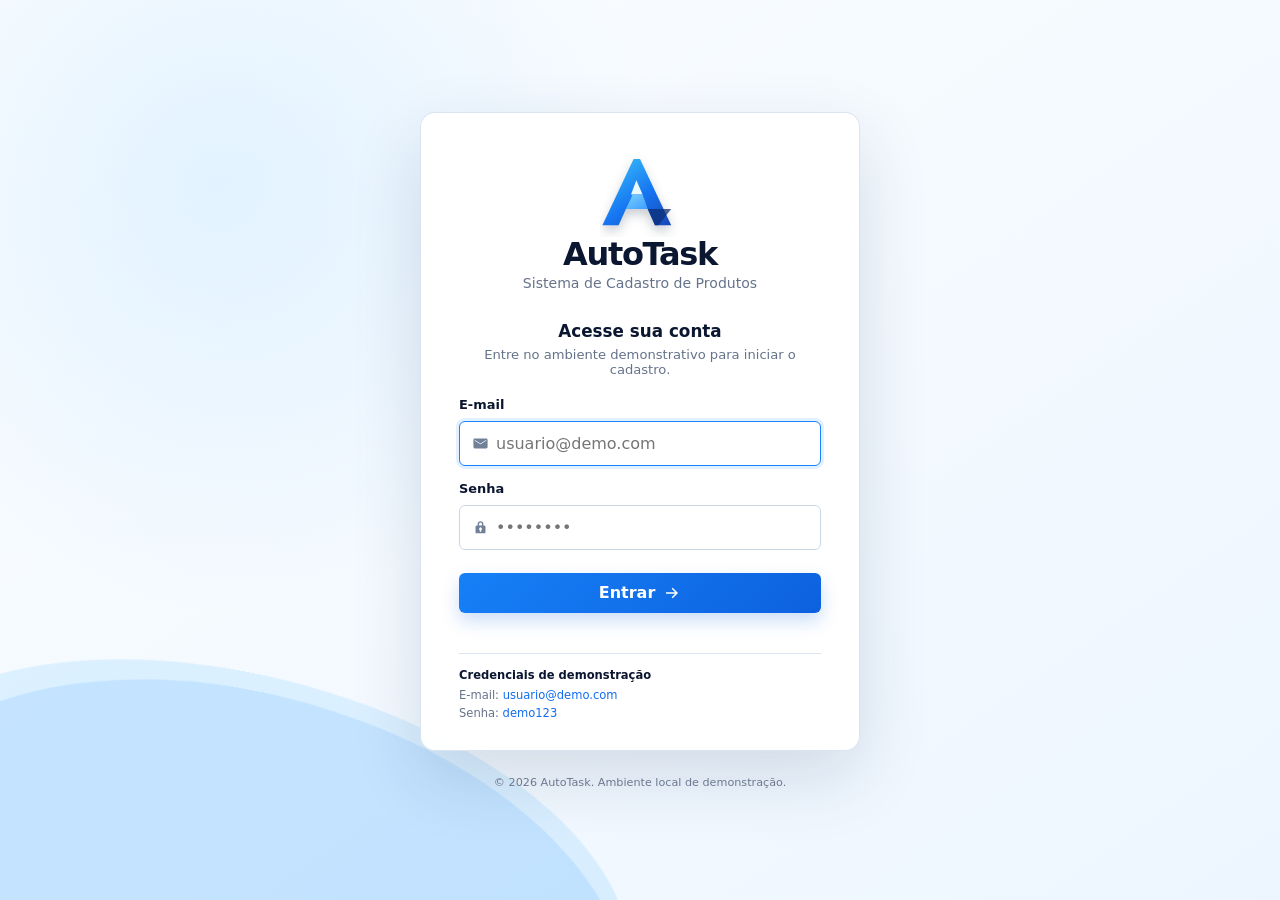
<file: site-demo/index.html>
<!doctype html>
<html lang="pt-BR">
<head>
    <meta charset="utf-8">
    <meta name="viewport" content="width=device-width, initial-scale=1">
    <meta name="description" content="Ambiente local de demonstração do AutoTask Bot.">
    <title>AutoTask — Login</title>
    <link rel="icon" href="assets/favicon.svg" type="image/svg+xml">
    <link rel="stylesheet" href="styles.css">
</head>
<body class="login-body">
    <div class="login-decoration login-decoration--one" aria-hidden="true"></div>
    <div class="login-decoration login-decoration--two" aria-hidden="true"></div>

    <main class="login-shell">
        <section class="login-card" aria-labelledby="login-title">
            <a class="brand brand--centered" href="index.html" tabindex="-1" aria-label="AutoTask">
                <img class="brand__logo brand__logo--large" src="assets/logo.svg" alt="">
                <span class="brand__name">AutoTask</span>
                <span class="brand__tagline">Sistema de Cadastro de Produtos</span>
            </a>

            <div class="login-heading">
                <h1 id="login-title">Acesse sua conta</h1>
                <p>Entre no ambiente demonstrativo para iniciar o cadastro.</p>
            </div>

            <form id="login-form" class="auth-form" autocomplete="off" novalidate>
                <label for="email">E-mail</label>
                <div class="input-shell">
                    <svg aria-hidden="true" viewBox="0 0 24 24"><path d="M4 5h16a2 2 0 0 1 2 2v10a2 2 0 0 1-2 2H4a2 2 0 0 1-2-2V7a2 2 0 0 1 2-2Zm0 3 8 5 8-5V7l-8 5-8-5v1Z"/></svg>
                    <input id="email" autofocus name="email" type="email" autocomplete="off" autocapitalize="none" spellcheck="false" placeholder="usuario@demo.com" required>
                </div>

                <label for="password">Senha</label>
                <div class="input-shell">
                    <svg aria-hidden="true" viewBox="0 0 24 24"><path d="M17 9h-1V7a4 4 0 1 0-8 0v2H7a2 2 0 0 0-2 2v9h14v-9a2 2 0 0 0-2-2Zm-7-2a2 2 0 1 1 4 0v2h-4V7Zm3 8.73V18h-2v-2.27a2 2 0 1 1 2 0Z"/></svg>
                    <input id="password" name="password" type="password" autocomplete="new-password" placeholder="••••••••" required>
                </div>

                <button class="button button--primary button--wide" type="submit">
                    <span>Entrar</span>
                    <svg aria-hidden="true" viewBox="0 0 24 24"><path d="m13 5 7 7-7 7-1.4-1.4 4.6-4.6H4v-2h12.2l-4.6-4.6L13 5Z"/></svg>
                </button>
                <p id="login-message" class="form-message" role="status" aria-live="polite"></p>
            </form>

            <aside class="demo-credentials">
                <strong>Credenciais de demonstração</strong>
                <span>E-mail: <code>usuario@demo.com</code></span>
                <span>Senha: <code>demo123</code></span>
            </aside>
        </section>

        <footer>© 2026 AutoTask. Ambiente local de demonstração.</footer>
    </main>

    <script src="login.js"></script>
</body>
</html>
</file>
<file: site-demo/styles.css>
:root {
    color-scheme: light;
    font-family: Inter, ui-sans-serif, system-ui, -apple-system, BlinkMacSystemFont, "Segoe UI", sans-serif;
    --navy-950: #07162e;
    --navy-900: #0b1c37;
    --navy-800: #112a4d;
    --blue-600: #126df0;
    --blue-500: #1984ff;
    --blue-100: #e8f3ff;
    --ink: #0b1730;
    --muted: #65738a;
    --line: #dbe4ef;
    --surface: #ffffff;
    --canvas: #f3f7fb;
    --success: #15805d;
    --danger: #b42318;
    background: var(--canvas);
    color: var(--ink);
}

* {
    box-sizing: border-box;
}

html {
    min-width: 980px;
}

body {
    margin: 0;
    min-height: 100vh;
}

button,
input,
textarea {
    font: inherit;
}

button,
a {
    -webkit-tap-highlight-color: transparent;
}

svg {
    fill: currentColor;
}

/* Brand */
.brand {
    color: var(--ink);
    text-decoration: none;
}

.brand__logo {
    width: 45px;
    height: 45px;
    object-fit: contain;
}

.brand__logo--large {
    width: 94px;
    height: 94px;
}

.brand__name {
    font-size: 1.42rem;
    font-weight: 850;
    letter-spacing: -0.04em;
}

.brand__tagline {
    color: var(--muted);
    font-size: 0.88rem;
}

.brand--centered {
    display: flex;
    flex-direction: column;
    align-items: center;
    gap: 2px;
}

.brand--centered .brand__name {
    margin-top: -8px;
    font-size: 2rem;
}

.brand--horizontal {
    display: inline-flex;
    align-items: center;
    gap: 6px;
}

/* Login */
.login-body {
    position: relative;
    overflow: hidden;
    background:
        radial-gradient(circle at 17% 20%, rgba(76, 179, 255, 0.13), transparent 27rem),
        linear-gradient(145deg, #fbfdff 0%, #edf6ff 100%);
}

.login-decoration {
    position: fixed;
    left: -12vw;
    width: 62vw;
    border-radius: 45% 55% 0 0;
    transform: rotate(11deg);
    pointer-events: none;
}

.login-decoration--one {
    bottom: -22vh;
    height: 47vh;
    background: rgba(137, 207, 255, 0.24);
}

.login-decoration--two {
    bottom: -31vh;
    height: 54vh;
    background: rgba(34, 143, 255, 0.12);
}

.login-shell {
    position: relative;
    z-index: 1;
    display: grid;
    place-items: center;
    align-content: center;
    min-height: 100vh;
    padding: 34px;
}

.login-card {
    width: min(100%, 440px);
    padding: 34px 38px 30px;
    border: 1px solid rgba(214, 226, 239, 0.92);
    border-radius: 15px;
    background: rgba(255, 255, 255, 0.96);
    box-shadow: 0 26px 70px rgba(15, 42, 76, 0.14);
}

.login-heading {
    margin: 30px 0 20px;
    text-align: center;
}

.login-heading h1 {
    margin: 0 0 6px;
    font-size: 1.05rem;
}

.login-heading p {
    margin: 0;
    color: var(--muted);
    font-size: 0.82rem;
}

.auth-form {
    display: grid;
    gap: 9px;
}

.auth-form label,
.field label {
    color: var(--ink);
    font-size: 0.81rem;
    font-weight: 750;
}

.input-shell {
    display: grid;
    grid-template-columns: 22px 1fr;
    align-items: center;
    min-height: 45px;
    margin-bottom: 6px;
    padding: 0 12px;
    border: 1px solid #cbd7e5;
    border-radius: 6px;
    background: #fff;
    color: #6f8097;
    transition: border-color 160ms ease, box-shadow 160ms ease;
}

.input-shell:focus-within {
    border-color: var(--blue-500);
    box-shadow: 0 0 0 3px rgba(25, 132, 255, 0.12);
}

.input-shell svg {
    width: 17px;
    height: 17px;
}

.input-shell input {
    min-width: 0;
    height: 43px;
    border: 0;
    outline: 0;
    color: var(--ink);
    background: transparent;
}

.button {
    display: inline-flex;
    align-items: center;
    justify-content: center;
    gap: 8px;
    min-height: 40px;
    padding: 0 16px;
    border: 0;
    border-radius: 6px;
    font-weight: 750;
    cursor: pointer;
    transition: transform 120ms ease, background 160ms ease, box-shadow 160ms ease;
}

.button:active {
    transform: translateY(1px);
}

.button svg {
    width: 18px;
    height: 18px;
}

.button--wide {
    width: 100%;
    margin-top: 8px;
}

.button--primary {
    background: linear-gradient(135deg, #1680f7, #0d61df);
    color: #fff;
    box-shadow: 0 8px 18px rgba(16, 104, 229, 0.22);
}

.button--primary:hover {
    background: linear-gradient(135deg, #0f73e9, #0a54c8);
}

.button--ghost {
    min-height: 34px;
    border: 1px solid var(--line);
    background: #fff;
    color: #536178;
    font-size: 0.75rem;
}

.form-message {
    min-height: 19px;
    margin: 2px 0 0;
    font-size: 0.76rem;
}

.form-message--error {
    color: var(--danger);
}

.form-message--success {
    color: var(--success);
}

.demo-credentials {
    display: grid;
    gap: 4px;
    margin-top: 10px;
    padding-top: 14px;
    border-top: 1px solid var(--line);
    color: var(--muted);
    font-size: 0.72rem;
}

.demo-credentials strong {
    margin-bottom: 2px;
    color: var(--ink);
}

.demo-credentials code {
    color: var(--blue-600);
    font-family: inherit;
}

.login-shell footer {
    margin-top: 25px;
    color: #6a7890;
    font-size: 0.7rem;
}

/* App */
.app-body {
    background: var(--canvas);
}

.app-header {
    position: sticky;
    top: 0;
    z-index: 10;
    display: flex;
    align-items: center;
    justify-content: space-between;
    height: 72px;
    padding: 0 28px 0 24px;
    border-bottom: 1px solid var(--line);
    background: rgba(255, 255, 255, 0.96);
    box-shadow: 0 2px 12px rgba(16, 42, 74, 0.05);
}

.app-header__right {
    display: flex;
    align-items: center;
    gap: 18px;
    font-size: 0.82rem;
    font-weight: 650;
}

.avatar {
    display: grid;
    place-items: center;
    width: 31px;
    height: 31px;
    border-radius: 50%;
    background: #63748d;
    color: white;
}

.avatar svg {
    width: 21px;
    height: 21px;
}

.app-layout {
    display: grid;
    grid-template-columns: 240px minmax(0, 1fr);
    min-height: calc(100vh - 72px);
}

.sidebar {
    display: flex;
    flex-direction: column;
    justify-content: space-between;
    padding: 24px 14px 30px;
    background:
        radial-gradient(circle at 50% 88%, rgba(42, 115, 202, 0.22), transparent 14rem),
        linear-gradient(180deg, var(--navy-950), var(--navy-800));
    color: white;
}

.sidebar nav {
    display: grid;
    gap: 7px;
}

.sidebar-link {
    display: flex;
    align-items: center;
    gap: 11px;
    width: 100%;
    min-height: 46px;
    padding: 0 14px;
    border: 0;
    border-radius: 7px;
    background: transparent;
    color: rgba(255, 255, 255, 0.9);
    font: inherit;
    font-size: 0.81rem;
    font-weight: 650;
    text-align: left;
    text-decoration: none;
}

.sidebar-link svg {
    width: 19px;
    height: 19px;
}

.sidebar-link--active {
    background: linear-gradient(135deg, #1680f7, #0d61df);
    box-shadow: 0 9px 18px rgba(7, 83, 189, 0.3);
}

.sidebar-brand {
    display: grid;
    place-items: center;
    gap: 4px;
    text-align: center;
}

.sidebar-brand img {
    width: 86px;
    height: 86px;
    opacity: 0.28;
    filter: grayscale(0.2);
}

.sidebar-brand p {
    margin: 0;
    color: rgba(255, 255, 255, 0.92);
    font-size: 0.77rem;
    line-height: 1.55;
}

.content-shell {
    display: grid;
    gap: 18px;
    align-content: start;
    padding: 25px 28px 34px;
    overflow: hidden;
}

.page-title {
    display: flex;
    align-items: flex-end;
    justify-content: space-between;
    margin: 0 3px 15px;
}

.eyebrow {
    display: block;
    margin-bottom: 2px;
    color: var(--blue-600);
    font-size: 0.66rem;
    font-weight: 850;
    letter-spacing: 0.1em;
    text-transform: uppercase;
}

.page-title h1 {
    margin: 0;
    font-size: clamp(1.35rem, 2vw, 1.65rem);
    letter-spacing: -0.035em;
}

.title-line {
    display: block;
    width: 47px;
    height: 3px;
    margin-top: 11px;
    border-radius: 99px;
    background: var(--blue-600);
}

.status-pill {
    display: inline-flex;
    align-items: center;
    min-height: 29px;
    padding: 0 11px;
    border-radius: 99px;
    background: #e8edf4;
    color: #5d6c82;
    font-size: 0.7rem;
    font-weight: 750;
}

.status-pill--success {
    background: #e3f8ef;
    color: var(--success);
}

.product-card,
.products-card {
    border: 1px solid var(--line);
    border-radius: 11px;
    background: var(--surface);
    box-shadow: 0 8px 24px rgba(13, 43, 79, 0.06);
}

.product-card {
    display: grid;
    grid-template-columns: minmax(230px, 1fr) minmax(230px, 1fr);
    grid-template-areas:
        "codigo preco"
        "marca custo"
        "tipo obs"
        "categoria obs"
        "actions actions";
    gap: 14px 18px;
    padding: 20px;
}

.field {
    display: grid;
    gap: 6px;
    align-content: start;
}

.field--codigo { grid-area: codigo; }
.field--marca { grid-area: marca; }
.field--tipo { grid-area: tipo; }
.field--categoria { grid-area: categoria; }
.field--preco { grid-area: preco; }
.field--custo { grid-area: custo; }
.field--obs { grid-area: obs; }

.field input,
.field textarea {
    width: 100%;
    min-height: 39px;
    padding: 9px 11px;
    border: 1px solid #cdd8e6;
    border-radius: 6px;
    outline: none;
    background: #fff;
    color: var(--ink);
    transition: border-color 160ms ease, box-shadow 160ms ease;
}

.field textarea {
    min-height: 102px;
    resize: none;
}

.field input:focus,
.field textarea:focus {
    border-color: var(--blue-500);
    box-shadow: 0 0 0 3px rgba(25, 132, 255, 0.11);
}

.field input::placeholder,
.field textarea::placeholder {
    color: #8795a8;
}

.form-actions {
    grid-area: actions;
    display: flex;
    align-items: center;
    justify-content: flex-end;
    min-height: 40px;
    padding-top: 3px;
}

.form-actions .form-message {
    margin-right: auto;
}

.products-card {
    overflow: hidden;
}

.card-heading {
    display: flex;
    align-items: center;
    justify-content: space-between;
    min-height: 57px;
    padding: 0 18px;
    border-bottom: 1px solid var(--line);
}

.card-heading__title {
    display: flex;
    align-items: center;
    gap: 8px;
}

.card-heading h2 {
    margin: 0;
    font-size: 1rem;
}

.count-badge {
    display: grid;
    place-items: center;
    min-width: 24px;
    height: 24px;
    padding: 0 7px;
    border-radius: 99px;
    background: var(--blue-100);
    color: var(--blue-600);
    font-size: 0.72rem;
    font-weight: 850;
}

.table-wrapper {
    position: relative;
    min-height: 190px;
    max-height: 330px;
    overflow: auto;
}

table {
    width: 100%;
    border-collapse: collapse;
    font-size: 0.73rem;
}

th,
td {
    padding: 11px 12px;
    border-bottom: 1px solid #e7edf4;
    text-align: left;
    white-space: nowrap;
}

th {
    position: sticky;
    top: 0;
    z-index: 1;
    background: #f8fafc;
    color: #27354b;
    font-size: 0.68rem;
}

tbody tr:hover {
    background: #f8fbff;
}

.empty-state {
    position: absolute;
    inset: 39px 0 0;
    display: grid;
    place-items: center;
    align-content: center;
    gap: 6px;
    color: #8a97aa;
    text-align: center;
    pointer-events: none;
}

.empty-state[hidden] {
    display: none;
}

.empty-state svg {
    width: 49px;
    height: 49px;
    color: #cfd8e4;
}

.empty-state strong {
    color: #718096;
    font-size: 0.78rem;
}

.empty-state span {
    font-size: 0.7rem;
}

@media (max-height: 760px) {
    .app-header {
        height: 62px;
    }

    .app-layout {
        min-height: calc(100vh - 62px);
    }

    .content-shell {
        padding-top: 15px;
    }

    .product-card {
        gap: 9px 15px;
        padding: 15px 18px;
    }

    .field input {
        min-height: 34px;
        padding-block: 6px;
    }

    .field textarea {
        min-height: 82px;
    }

    .table-wrapper {
        max-height: 235px;
    }
}
</file>
